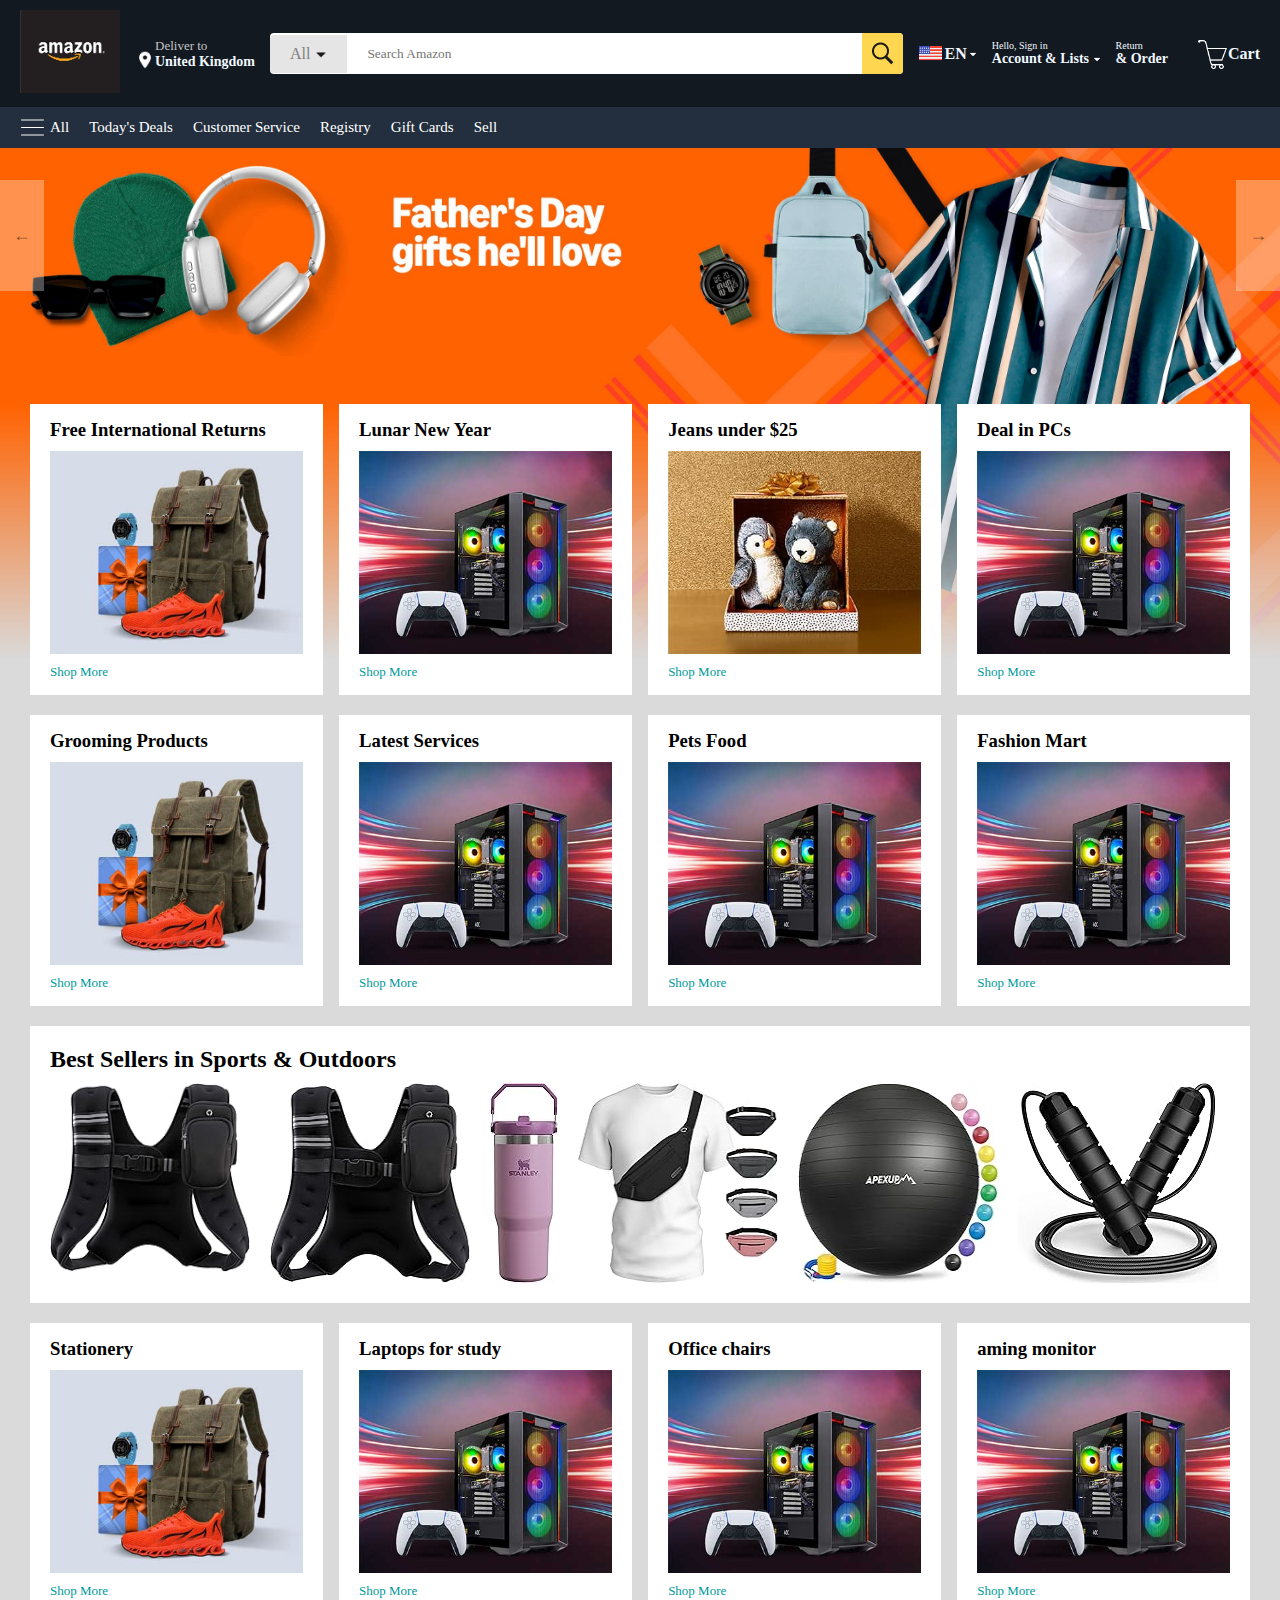
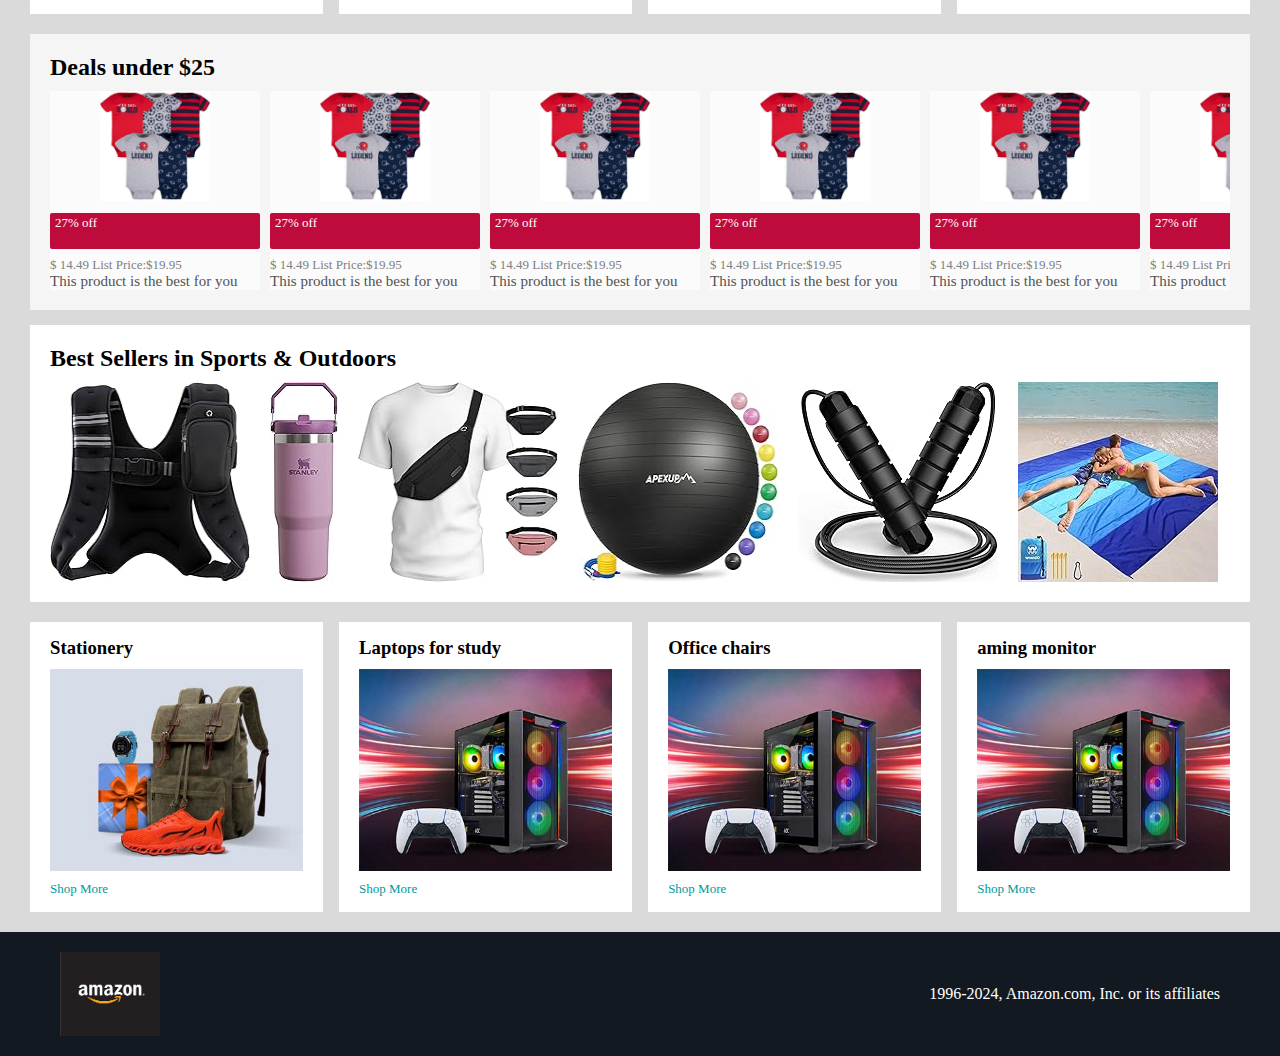
<file: index.html>
<!DOCTYPE html>
<html lang="en">
    <head>
        <meta charset="UTF-8">
        <meta name="viewport" content="width=device-width, initial-scale=1.0">
        <title>Amazon</title>
        <link rel="stylesheet" href="style.css">
     
    </head>
    <body>
        <nav>
            <a href="/"><img src="images/amazonn.png" width="100" alt></a>
            <div class="nav-country">
                <img src="images/location-24.png" height="20" alt>
                <div>
                    <p>Deliver to</p>
                    <h1>United Kingdom</h1>
                </div>
            </div>

            <div class="nav-search">
                <div class="nav-search-gategory">
                    <p>All</p>
                    <img src="images/dropdown.png" height="12" alt>
                </div>
                <input type="text" class="nav-search-input"
                    placeholder="Search Amazon">
                <img src="images/search bar.png" class="nav-search-icon" alt>
            </div>

            <div class="nav-language">
                <img src="images/us-flag.png" width="25px" alt>
                <p>EN</p>
                <img src="images/white dropdown.png" width="8px" alt>

            </div>

            <div class="nav-text">
                <p>Hello, Sign in</p>
                <h1>Account & Lists <img src="images/white dropdown.png"
                        width="8px" alt></h1>
            </div>

            <div class="nav-text">
                <p>Return</p>
                <h1>& Order</h1>
        
            </div>
            <a href="" class="nav-cart"></a>
            <img src="images/cartt.png" width="30px"alt="">
            <h4>Cart</h4>
        </nav>


        <div class="nav-bottom">
            <div>
                <img src="images/menu bar.png" width="25px" alt="">
                <p>All</p>
            </div>
            <p>Today's Deals</p>
            <p>Customer Service</p>
            <p>Registry</p>
            <p>Gift Cards</p>
            <p>Sell</p>
        </div>

        <div class="header-slider">
            <a href="#" class="control_prev">&#8592;</a>
            <a href="#" class="control_next">&rarr;</a>
            <ul>
                <img src="images/father's day.jpg" class="header-img" alt="">
                <img src="images/books.jpg" class="header-img" alt="">
                <img src="images/beauty.jpg" class="header-img" alt="">
                <img src="images/kitchen.jpg" class="header-img" alt="">
                <img src="images/toy.jpg" class="header-img" alt="">
                <img src="images/clothes.jpg" class="header-img" alt="">
                
                
            </ul>
        </div>


        <div class="box-row header-box">
            <div class="box-col">
                <h3>Free International Returns</h3>
                <img src="images/bag.jpg" alt="">
                <a href="/">Shop More</a>
            </div>

            <div class="box-col">
                <h3>Lunar New Year</h3>
                <img src="images/speaker.jpg" alt="">
                <a href="/">Shop More</a>
            </div>

            <div class="box-col">
                <h3>Jeans under $25</h3>
                <img src="images/toys.jpg" alt="">
                <a href="/">Shop More</a>
            </div>

            <div class="box-col">
                <h3>Deal in PCs</h3>
                <img src="images/speaker.jpg" alt="">
                <a href="/">Shop More</a>
            </div>
        </div>




        <div class="box-row ">
            <div class="box-col">
                <h3>Grooming Products</h3>
                <img src="images/bag.jpg" alt="">
                <a href="/">Shop More</a>
            </div>

            <div class="box-col">
                <h3>Latest Services</h3>
                <img src="images/speaker.jpg" alt="">
                <a href="/">Shop More</a>
            </div>

            <div class="box-col">
                <h3>Pets Food</h3>
                <img src="images/speaker.jpg" alt="">
                <a href="/">Shop More</a>
            </div>

            <div class="box-col">
                <h3>Fashion Mart</h3>
                <img src="images/speaker.jpg" alt="">
                <a href="/">Shop More</a>
            </div>
        </div>


        <div class="products-slider">
            <h2>Best Sellers in Sports & Outdoors</h2>
            <div class="products">
                <a href="/product.html">
                <img src="images/gym.jpg" alt="">
                </a>
                <img src="images/gym.jpg" alt="">
                <img src="images/stanley.jpg" alt="">
                <img src="images/sling bag.jpg" alt="">
                <img src="images/ball.jpg" alt="">
                <img src="images/rope.jpg" alt="">
                <img src="images/mat.jpg" alt="">
                <img src="images/bottle.jpg" alt="">
                <img src="images/scooter.jpg" alt="">
                <img src="images/weight.jpg" alt="">
                <img src="images/items.jpg" alt="">
            </div>
        </div>



        <div class="box-row ">
            <div class="box-col">
                <h3>Stationery</h3>
                <img src="images/bag.jpg" alt="">
                <a href="/">Shop More</a>
            </div>

            <div class="box-col">
                <h3>Laptops for study</h3>
                <img src="images/speaker.jpg" alt="">
                <a href="/">Shop More</a>
            </div>

            <div class="box-col">
                <h3>Office chairs</h3>
                <img src="images/speaker.jpg" alt="">
                <a href="/">Shop More</a>
            </div>

            <div class="box-col">
                <h3>aming monitor</h3>
                <img src="images/speaker.jpg" alt="">
                <a href="/">Shop More</a>
            </div>
        </div>



        <div class="products-slider-with-price">
            <h2>Deals under $25</h2>
            <div class="products">

                <div class="product-card">
                    <div class="product-img-container">
                        <img src="images/onesis.jpg" alt="">

                    </div>
                    <div class="product-offer">
                        <p>27% off</p> <span>Deal</span>
                    </div>
                    <p class="product-price">$ <span>14.49</span> List Price:$19.95</p>
                    <h4>This product is the best for you</h4>

                </div>
                <div class="product-card">
                    <div class="product-img-container">
                        <img src="images/onesis.jpg" alt="">

                    </div>
                    <div class="product-offer">
                        <p>27% off</p> <span>Deal</span>
                    </div>
                    <p class="product-price">$ <span>14.49</span> List Price:$19.95</p>
                    <h4>This product is the best for you</h4>

                </div>
                <div class="product-card">
                    <div class="product-img-container">
                        <img src="images/onesis.jpg" alt="">

                    </div>
                    <div class="product-offer">
                        <p>27% off</p> <span>Deal</span>
                    </div>
                    <p class="product-price">$ <span>14.49</span> List Price:$19.95</p>
                    <h4>This product is the best for you</h4>

                </div>

                <div class="product-card">
                    <div class="product-img-container">
                        <img src="images/onesis.jpg" alt="">

                    </div>
                    <div class="product-offer">
                        <p>27% off</p> <span>Deal</span>
                    </div>
                    <p class="product-price">$ <span>14.49</span> List Price:$19.95</p>
                    <h4>This product is the best for you</h4>

                </div>

                <div class="product-card">
                    <div class="product-img-container">
                        <img src="images/onesis.jpg" alt="">

                    </div>
                    <div class="product-offer">
                        <p>27% off</p> <span>Deal</span>
                    </div>
                    <p class="product-price">$ <span>14.49</span> List Price:$19.95</p>
                    <h4>This product is the best for you</h4>

                </div>

                <div class="product-card">
                    <div class="product-img-container">
                        <img src="images/onesis.jpg" alt="">

                    </div>
                    <div class="product-offer">
                        <p>27% off</p> <span>Deal</span>
                    </div>
                    <p class="product-price">$ <span>14.49</span> List Price:$19.95</p>
                    <h4>This product is the best for you</h4>

                </div>


                <div class="product-card">
                    <div class="product-img-container">
                        <img src="images/onesis.jpg" alt="">

                    </div>
                    <div class="product-offer">
                        <p>27% off</p> <span>Deal</span>
                    </div>
                    <p class="product-price">$ <span>14.49</span> List Price:$19.95</p>
                    <h4>This product is the best for you</h4>

                </div>

                <div class="product-card">
                    <div class="product-img-container">
                        <img src="images/onesis.jpg" alt="">

                    </div>
                    <div class="product-offer">
                        <p>27% off</p> <span>Deal</span>
                    </div>
                    <p class="product-price">$ <span>14.49</span> List Price:$19.95</p>
                    <h4>This product is the best for you</h4>

                </div>


                <div class="product-card">
                    <div class="product-img-container">
                        <img src="images/onesis.jpg" alt="">

                    </div>
                    <div class="product-offer">
                        <p>27% off</p> <span>Deal</span>
                    </div>
                    <p class="product-price">$ <span>14.49</span> List Price:$19.95</p>
                    <h4>This product is the best for you</h4>

                </div>


                <div class="product-card">
                    <div class="product-img-container">
                        <img src="images/onesis.jpg" alt="">

                    </div>
                    <div class="product-offer">
                        <p>27% off</p> <span>Deal</span>
                    </div>
                    <p class="product-price">$ <span>14.49</span> List Price:$19.95</p>
                    <h4>This product is the best for you</h4>

                </div>


                <div class="product-card">
                    <div class="product-img-container">
                        <img src="images/onesis.jpg" alt="">

                    </div>
                    <div class="product-offer">
                        <p>27% off</p> <span>Deal</span>
                    </div>
                    <p class="product-price">$ <span>14.49</span> List Price:$19.95</p>
                    <h4>This product is the best for you</h4>

                </div>





            </div>
        </div>


        <div class="products-slider">
            <h2>Best Sellers in Sports & Outdoors</h2>
            <div class="products">
                <img src="images/gym.jpg" alt="">
                <img src="images/stanley.jpg" alt="">
                <img src="images/sling bag.jpg" alt="">
                <img src="images/ball.jpg" alt="">
                <img src="images/rope.jpg" alt="">
                <img src="images/mat.jpg" alt="">
                <img src="images/bottle.jpg" alt="">
                <img src="images/scooter.jpg" alt="">
                <img src="images/weight.jpg" alt="">
                <img src="images/items.jpg" alt="">
            </div>
        </div>



        <div class="box-row ">
            <div class="box-col">
                <h3>Stationery</h3>
                <img src="images/bag.jpg" alt="">
                <a href="/">Shop More</a>
            </div>

            <div class="box-col">
                <h3>Laptops for study</h3>
                <img src="images/speaker.jpg" alt="">
                <a href="/">Shop More</a>
            </div>

            <div class="box-col">
                <h3>Office chairs</h3>
                <img src="images/speaker.jpg" alt="">
                <a href="/">Shop More</a>
            </div>

            <div class="box-col">
                <h3>aming monitor</h3>
                <img src="images/speaker.jpg" alt="">
                <a href="/">Shop More</a>
            </div>
        </div>



        <footer>
            <img src="images/amazonn.png" width="100" alt="">
            <p> 1996-2024, Amazon.com, Inc. or its affiliates</p>
        </footer>
        <script src="script.js"></script>
    </body>
</html>
</file>
<file: style.css>
*{
    padding: 0;
    margin: 0;
    box-sizing: border-box;
    font-family: Outfit;
}

body{
    background: #dadada;
}

a{
    text-decoration: none;
    color: inherit;
}

nav{
    display: flex;
    align-items: center;
    justify-content: space-between;
    background:#131921 ;
    padding: 10px 20px;
    color: aliceblue;
    
}

.nav-country{
    display: flex;
    align-items: end;
    margin-left: 15px;
    font-size: 13px;
    color: #c4c4c4;

}

.nav-country h1{
    color: aliceblue;
    font-size: 14px;
}
.nav-search{
    flex: 1;
    display: flex;
    align-items: center;
    background: white;
    color: gray;
    max-width: 1000px;
    border-radius: 4px;
    margin-left: 15px;
}

.nav-search-gategory{
    display: flex;
    align-items: center;
    padding: 10px 20px;
    gap: 5px;
    background: #e5e5e5;
    border-radius: 4px 0 0 4px;
}
.nav-search-input{
    border: none;
    outline: none;
    padding-left: 20px;
    width: 100%;
}

.nav-search-icon{
    max-width: 41px;
    padding: 8px;
    background: #ffd64f;
    border-radius: 0  4px 4px 0;
}

.nav-language{
    display: flex;
    align-items: center;
    gap: 2px;
    font-weight: 600;
    margin-left: 15px;
}
.nav-text{
    margin-left: 15px;

}

.nav-text p{
    font-size: 10px;
}

.nav-text h1{
    font-size: 14px;
}


.nav-cart{
    display: flex;
    align-items: center;
    margin: 0px 15px;
}

.nav-bottom{
    display: flex;
    align-items: center;
    gap: 20px;
    padding: 8px 20px;
    background:#232f3e ;
    color: white;
    font-size: 15px;


}  .nav-bottom div{
display: flex;
align-items: center;
gap: 5px;
font-weight:500 ;
}

.header-slider ul{
    display: flex;
    overflow-y: hidden;
}

.header-img{
max-width: 100%;
mask-image: linear-gradient(to bottom, #000000 50%, transparent 100%);
}

.header-slider a{
    position: absolute;
    top: 20%;
    z-index: 1;
    padding: 5vh 1vw;
    background: #ffffff4f;
    color: #0000007b;
    text-decoration: none;
    font-weight: 600;
    font-size: 18px;
    cursor: pointer;

}

.control_next{
    right: 0;
}

.box-row{
    display: flex;
    flex-wrap: wrap;
    row-gap: 20px;
    justify-content: space-between;
    margin: 20px 30px;
}

.box-col{
    display: flex;
  flex-direction: column;
    gap: 10px;
    padding: 15px 20px;
    background: #fff;
    max-width: 24%;
    min-height: 200px;
    z-index: 1;
}

.box-col a{
    font-size: 13px;
    color: #009999;
    font-weight: 500;
}

.header-box{
    margin-top: -20vw;
}

.products-slider{
    background: white;
    margin: 0 30px;
    padding: 20px;
    margin-bottom: 15px;

}

.products-slider .products{
    display: flex;
    overflow-x: auto;
    gap: 20px;
    margin-top: 10px ;
}



.products-slider .products img{
    max-width: 200px;
    max-height: 200px;

}


.products-slider .products::-webkit-scrollbar{
    display: none;
}

.products-slider-with-price{
    background: whitesmoke;
    margin: 0 30px;
    padding: 20px;margin-bottom: 15px;

}



.products-slider-with-price .products{
    display: flex;
    overflow-x: auto;
    gap: 10px;
    margin-top: 10px;
}



.products-slider-with-price .products::-webkit-scrollbar{
    display: none;

}


.product-card{
    display: flex;
    flex-direction: column;
    justify-content: end;
    min-width: 210px;
    background: #fbfbfb;

}

.product-card img{
    width: 110px;
    margin: 0 50px;
}

.product-offer{
    background: #be0b3b;
    color: white;
    display: inline-block;
    padding: 2px 5px;
    border-radius: 2px;
    margin: 8px 0;
    font-size: 13px;
}

.product-offer span{
    color: #be0b3b;
    font-weight: 500;
    font-size: 12px;
}


.product-price{
    color: gray;
    font-size: 13px;
}


.product-card h4{
    color: #525252;
    font-size: 15px;
    font-weight: 400;
}

footer{
    display: flex;
    justify-content: space-between;
    align-items: center;
    color: white;
    background: #131921;
    padding: 20px 60px;
}
</file>
